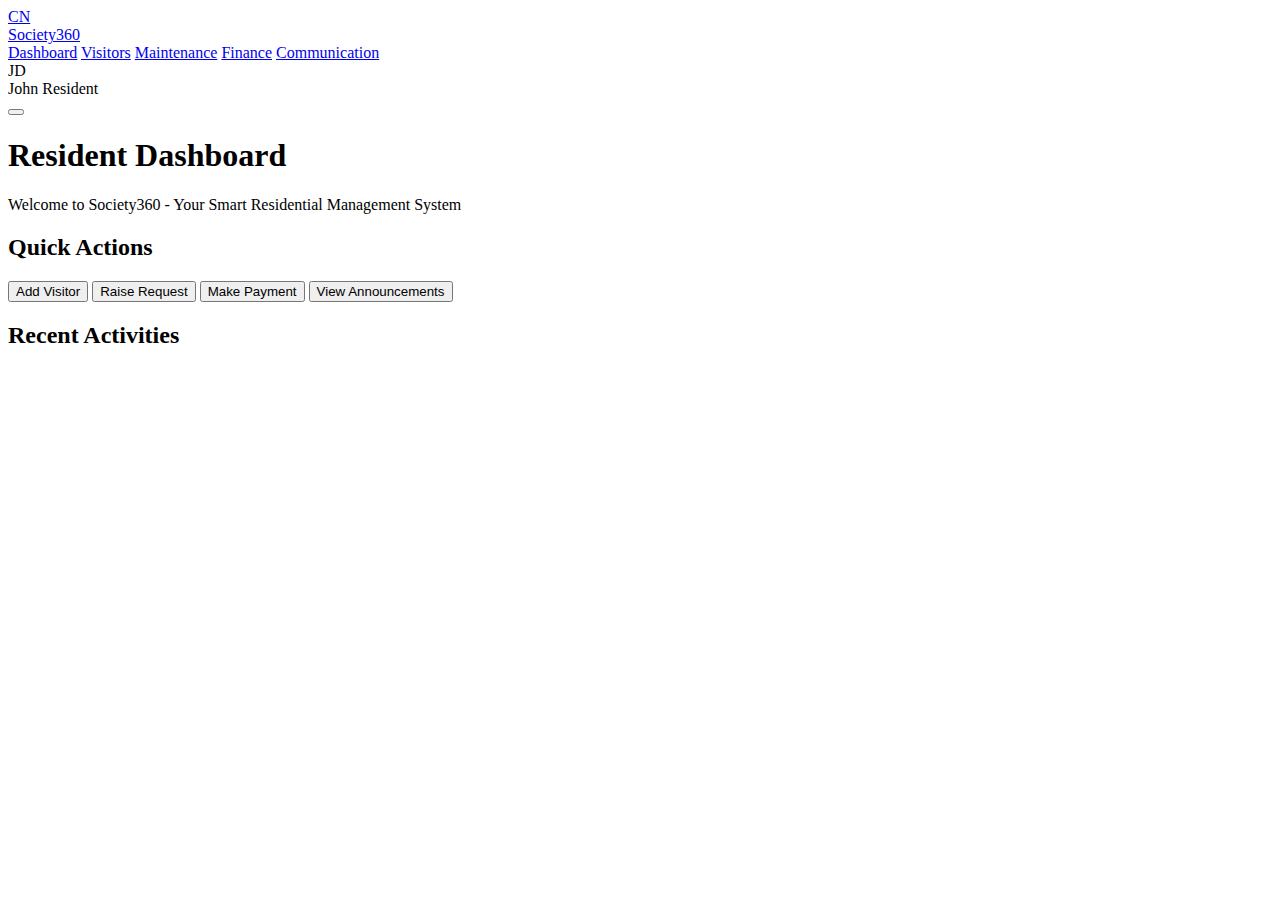
<file: Society360/frontend/index.html>
<!DOCTYPE html>
<html lang="en">
<head>
    <meta charset="UTF-8">
    <meta name="viewport" content="width=device-width, initial-scale=1.0">
    <title>Society360 - Smart Residential Management System</title>
</head>
<body>
    <!--Navigation-->
    <nav class="navbar">
        <div class="container nav-container">
            <a href="#" class="logo">
                <div class="logo-placeholder">CN</div>
                <span>Society360</span>
            </a>
            <div class="nav-menu">
                <a href="#dashboard" class="nav-link active"><i class="fas fa-home"></i> Dashboard</a>
                <a href="#visitors" class="nav-link"><i class="fas fa-users"></i> Visitors</a>
                <a href="#maintenance" class="nav-link"><i class="fas fa-tools"></i> Maintenance</a>
                <a href="#finance" class="nav-link"><i class="fas fa-wallet"></i> Finance</a>
                <a href="#communication" class="nav-link"><i class="fas fa-comments"></i> Communication</a>
                <div class="user-profile">
                    <div class="avatar" id="user-avatar">JD</div>
                    <span class="user-name" id="user-name">John Resident</span>
                    <i class="fas fa-chevron-down"></i>
                </div>
            </div>
            <button class="mobile-menu-btn">
                <i class="fas fa-bars"></i>
            </button>
        </div>
    </nav>

    <!-- Main Content -->
    <main class="container">
        <!-- Dashboard -->
        <section id="dashboard" class="dashboard-section active-section">
            <div class="section-header">
                <h1><i class="fas fa-home"></i> Resident Dashboard</h1>
                <p class="welcome-text">Welcome to Society360 - Your Smart Residential Management System</p>
            </div>
            
            <div class="stats-grid" id="dashboard-stats">
                <!-- Stats will be loaded by JavaScript -->
            </div>
            
            <div class="quick-actions">
                <h2>Quick Actions</h2>
                <div class="action-buttons">
                    <button class="action-btn" onclick="showVisitorModal()">
                        <i class="fas fa-user-plus"></i>
                        <span>Add Visitor</span>
                    </button>
                    <button class="action-btn" onclick="showMaintenanceModal()">
                        <i class="fas fa-tools"></i>
                        <span>Raise Request</span>
                    </button>
                    <button class="action-btn" onclick="showPaymentModal()">
                        <i class="fas fa-rupee-sign"></i>
                        <span>Make Payment</span>
                    </button>
                    <button class="action-btn" onclick="showAnnouncementModal()">
                        <i class="fas fa-bullhorn"></i>
                        <span>View Announcements</span>
                    </button>
                </div>
            </div>
            
            <div class="recent-activities">
                <h2>Recent Activities</h2>
                <div class="activity-list" id="recent-activities">
                    <!-- Activities will be loaded by JavaScript -->
                </div>
            </div>
        </section>
</body>
</html>
</file>
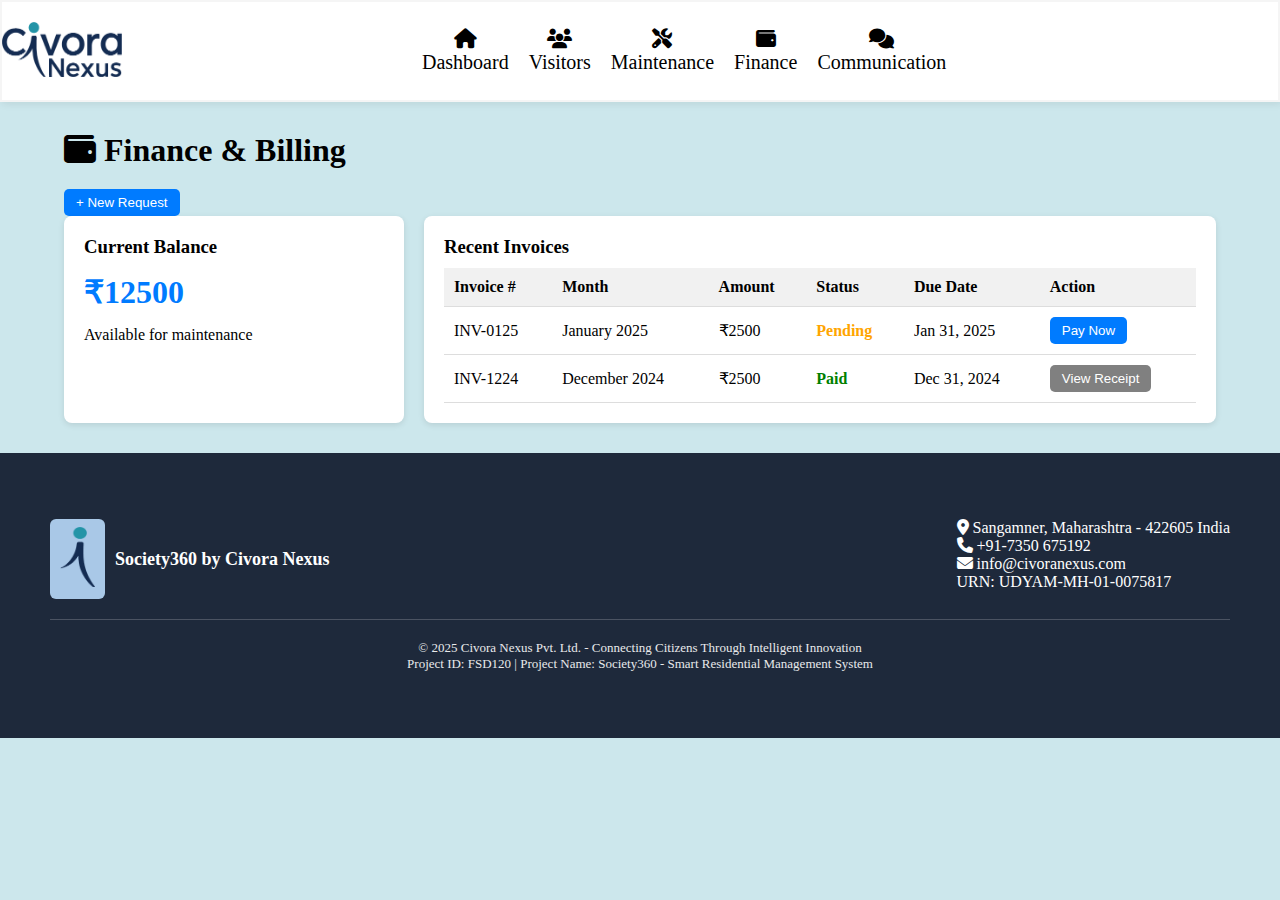
<file: Society360/frontend/Society360/finance.html>
<!DOCTYPE html>
<html lang="en">
<head>
    <meta charset="UTF-8">
    <meta name="viewport" content="width=device-width, initial-scale=1.0">
    <title>Document</title>
    <link rel="stylesheet" href="finance.css">
    <link rel="stylesheet" href="https://cdnjs.cloudflare.com/ajax/libs/font-awesome/6.4.0/css/all.min.css">
</head>
<body>
    <nav class="navbar">
            <span><img src="Long_logo.png"></span>
            <div class="navbar-options">
                <span>
                    <a href="residentpage.html" class="nav link">
                        <i class="fa-solid fa-house"></i> 
                        Dashboard
                    </a>
                </span>
                <span>
                    <a href="visitor.html" class="nav link">
                        <i class="fa-solid fa-users"></i>
                        Visitors
                    </a>
                </span>
                <span>
                    <a href="maintenance.html" class="nav link">
                        <i class="fa-solid fa-screwdriver-wrench"></i>
                        Maintenance
                    </a>
                </span>
                <span>
                    <a href="finance.html" class="nav link">
                        <i class="fa-solid fa-wallet"></i>
                        Finance
                    </a>
                </span>
                <span style="margin-right: 500px;">
                    <a href="#communication" class="nav link">
                        <i class="fa-solid fa-comments"></i> 
                        Communication
                    </a>
                </span>
            </div>
        </nav>

<div class="container">

     <div class="header">
        <h1>
            <i class="fa-solid fa-wallet"></i>
            Finance & Billing
        </h1>
        <button class="new-btn">+ New Request</button>
    </div>

    <div class="billing">

        <div class="balance-card">
            <h3>Current Balance</h3>
            <h1>₹12500</h1>
            <p>Available for maintenance</p>
        </div>

        <div class="invoice-card">
            <h3>Recent Invoices</h3>

            <table>
                <thead>
                    <tr>
                        <th>Invoice #</th>
                        <th>Month</th>
                        <th>Amount</th>
                        <th>Status</th>
                        <th>Due Date</th>
                        <th>Action</th>
                    </tr>
                </thead>

                <tbody>
                    <tr>
                        <td>INV-0125</td>
                        <td>January 2025</td>
                        <td>₹2500</td>
                        <td class="pending">Pending</td>
                        <td>Jan 31, 2025</td>
                        <td><button class="pay">Pay Now</button></td>
                    </tr>

                    <tr>
                        <td>INV-1224</td>
                        <td>December 2024</td>
                        <td>₹2500</td>
                        <td class="paid">Paid</td>
                        <td>Dec 31, 2024</td>
                        <td><button class="view">View Receipt</button></td>
                    </tr>
                </tbody>
            </table>

        </div>
    </div>
</div>

<footer class="footer">
            <div class="footer-top">
                <div class="footer-left">
                    <div class="logo-box">
                        <span class="logo-icon"><img src="short_logo.png"></span>
                        <span class="logo-text">Society360 by Civora Nexus</span>
                    </div>
                </div>

                <div>
                    <p><i class="fa-solid fa-location-dot"></i> Sangamner, Maharashtra - 422605 India</p>
                    <p><i class="fa-solid fa-phone"></i> +91-7350 675192</p>
                    <p><i class="fa-solid fa-envelope"></i> info@civoranexus.com</p>
                    <p>URN: UDYAM-MH-01-0075817</p>
                </div>

            </div>
            <div class="footer-bottom">
                <p>
                  © 2025 Civora Nexus Pvt. Ltd. - Connecting Citizens 
                  Through Intelligent Innovation<br>
                    Project ID: FSD120 | Project Name: Society360 - Smart 
                  Residential Management System
                </p>
            </div>
        </footer>

</body>
</html>

</body>
</html>
</file>
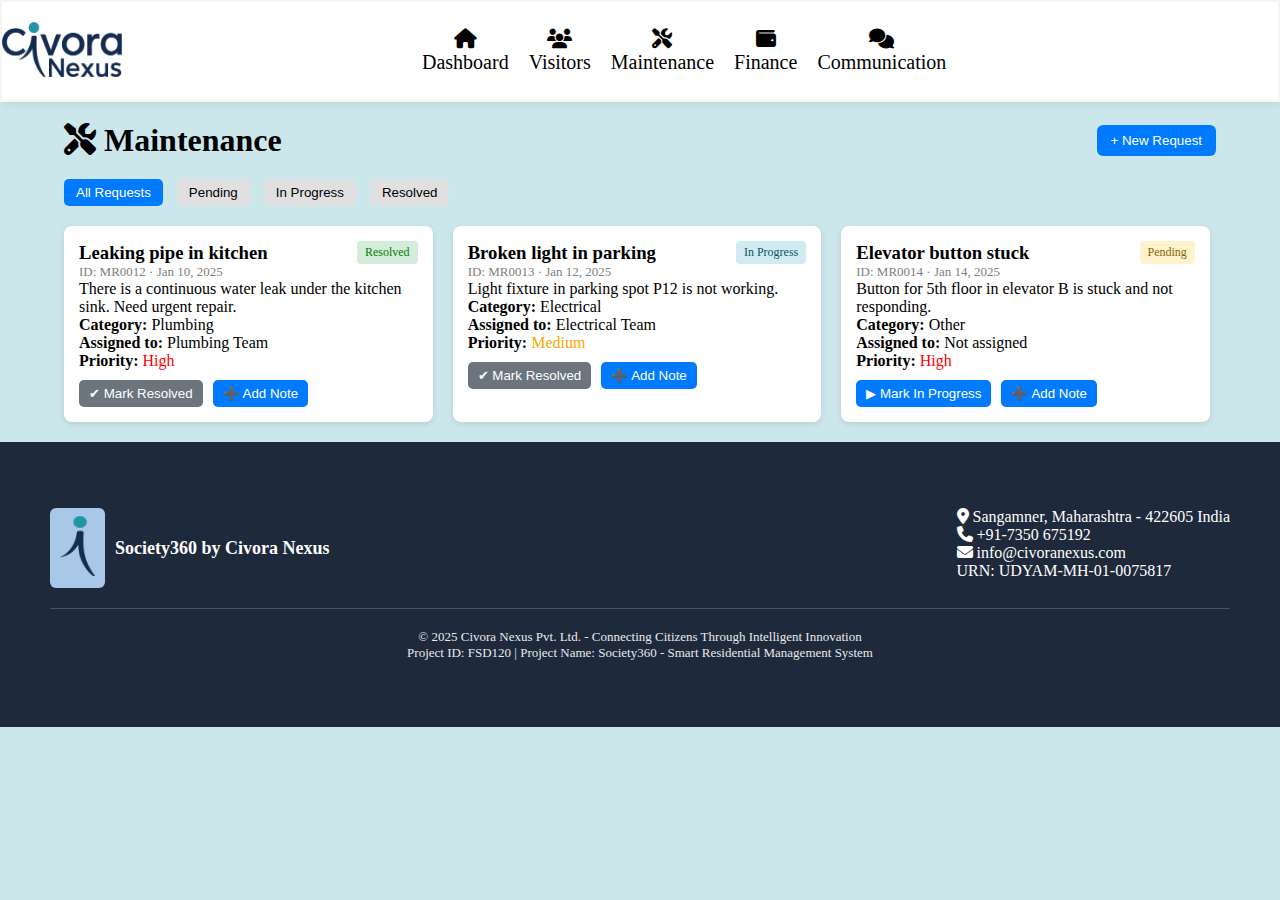
<file: Society360/frontend/Society360/maintenance.html>
<!DOCTYPE html>
<html lang="en">
<head>
    <meta charset="UTF-8">
    <title>Maintenance Requests</title>
    <link rel="stylesheet" href="maintenance.css">
    <link rel="stylesheet" href="https://cdnjs.cloudflare.com/ajax/libs/font-awesome/6.4.0/css/all.min.css">
</head>
<body>
    <nav class="navbar">
            <span><img src="Long_logo.png"></span>
            <div class="navbar-options">
                <span>
                    <a href="residentpage.html" class="nav link">
                        <i class="fa-solid fa-house"></i> 
                        Dashboard
                    </a>
                </span>
                <span>
                    <a href="visitor.html" class="nav link">
                        <i class="fa-solid fa-users"></i>
                        Visitors
                    </a>
                </span>
                <span>
                    <a href="maintenance.html" class="nav link">
                        <i class="fa-solid fa-screwdriver-wrench"></i>
                        Maintenance
                    </a>
                </span>
                <span>
                    <a href="#finance" class="nav link">
                        <i class="fa-solid fa-wallet"></i>
                        Finance
                    </a>
                </span>
                <span style="margin-right: 500px;">
                    <a href="#communication" class="nav link">
                        <i class="fa-solid fa-comments"></i> 
                        Communication
                    </a>
                </span>
            </div>
        </nav>

<div class="container">

    <div class="header">
        <h1>
            <i class="fa-solid fa-screwdriver-wrench"></i>
            Maintenance
        </h1>
        <button class="new-btn">+ New Request</button>
    </div>

    <div class="tabs">
        <button class="active">All Requests</button>
        <button>Pending</button>
        <button>In Progress</button>
        <button>Resolved</button>
    </div>

    <div class="cards">

        <div class="card">
            <div class="card-header">
                <h3>Leaking pipe in kitchen</h3>
                <span class="status resolved">Resolved</span>
            </div>

            <p class="id">ID: MR0012 · Jan 10, 2025</p>
            <p>There is a continuous water leak under the kitchen sink. Need urgent repair.</p>

            <p><b>Category:</b> Plumbing</p>
            <p><b>Assigned to:</b> Plumbing Team</p>
            <p><b>Priority:</b> <span class="priority high">High</span></p>

            <button class="btn gray">✔ Mark Resolved</button>
            <button class="btn blue">➕ Add Note</button>
        </div>

        <div class="card">
            <div class="card-header">
                <h3>Broken light in parking</h3>
                <span class="status progress">In Progress</span>
            </div>

            <p class="id">ID: MR0013 · Jan 12, 2025</p>
            <p>Light fixture in parking spot P12 is not working.</p>

            <p><b>Category:</b> Electrical</p>
            <p><b>Assigned to:</b> Electrical Team</p>
            <p><b>Priority:</b> <span class="priority medium">Medium</span></p>

            <button class="btn gray">✔ Mark Resolved</button>
            <button class="btn blue">➕ Add Note</button>
        </div>

        <div class="card">
            <div class="card-header">
                <h3>Elevator button stuck</h3>
                <span class="status pending">Pending</span>
            </div>

            <p class="id">ID: MR0014 · Jan 14, 2025</p>
            <p>Button for 5th floor in elevator B is stuck and not responding.</p>

            <p><b>Category:</b> Other</p>
            <p><b>Assigned to:</b> Not assigned</p>
            <p><b>Priority:</b> <span class="priority high">High</span></p>

            <button class="btn blue">▶ Mark In Progress</button>
            <button class="btn blue">➕ Add Note</button>
        </div>

    </div>
</div>
<footer class="footer">
            <div class="footer-top">
                <div class="footer-left">
                    <div class="logo-box">
                        <span class="logo-icon"><img src="short_logo.png"></span>
                        <span class="logo-text">Society360 by Civora Nexus</span>
                    </div>
                </div>

                <div>
                    <p><i class="fa-solid fa-location-dot"></i> Sangamner, Maharashtra - 422605 India</p>
                    <p><i class="fa-solid fa-phone"></i> +91-7350 675192</p>
                    <p><i class="fa-solid fa-envelope"></i> info@civoranexus.com</p>
                    <p>URN: UDYAM-MH-01-0075817</p>
                </div>

            </div>
            <div class="footer-bottom">
                <p>
                  © 2025 Civora Nexus Pvt. Ltd. - Connecting Citizens 
                  Through Intelligent Innovation<br>
                    Project ID: FSD120 | Project Name: Society360 - Smart 
                  Residential Management System
                </p>
            </div>
        </footer>

</body>
</html>
</file>
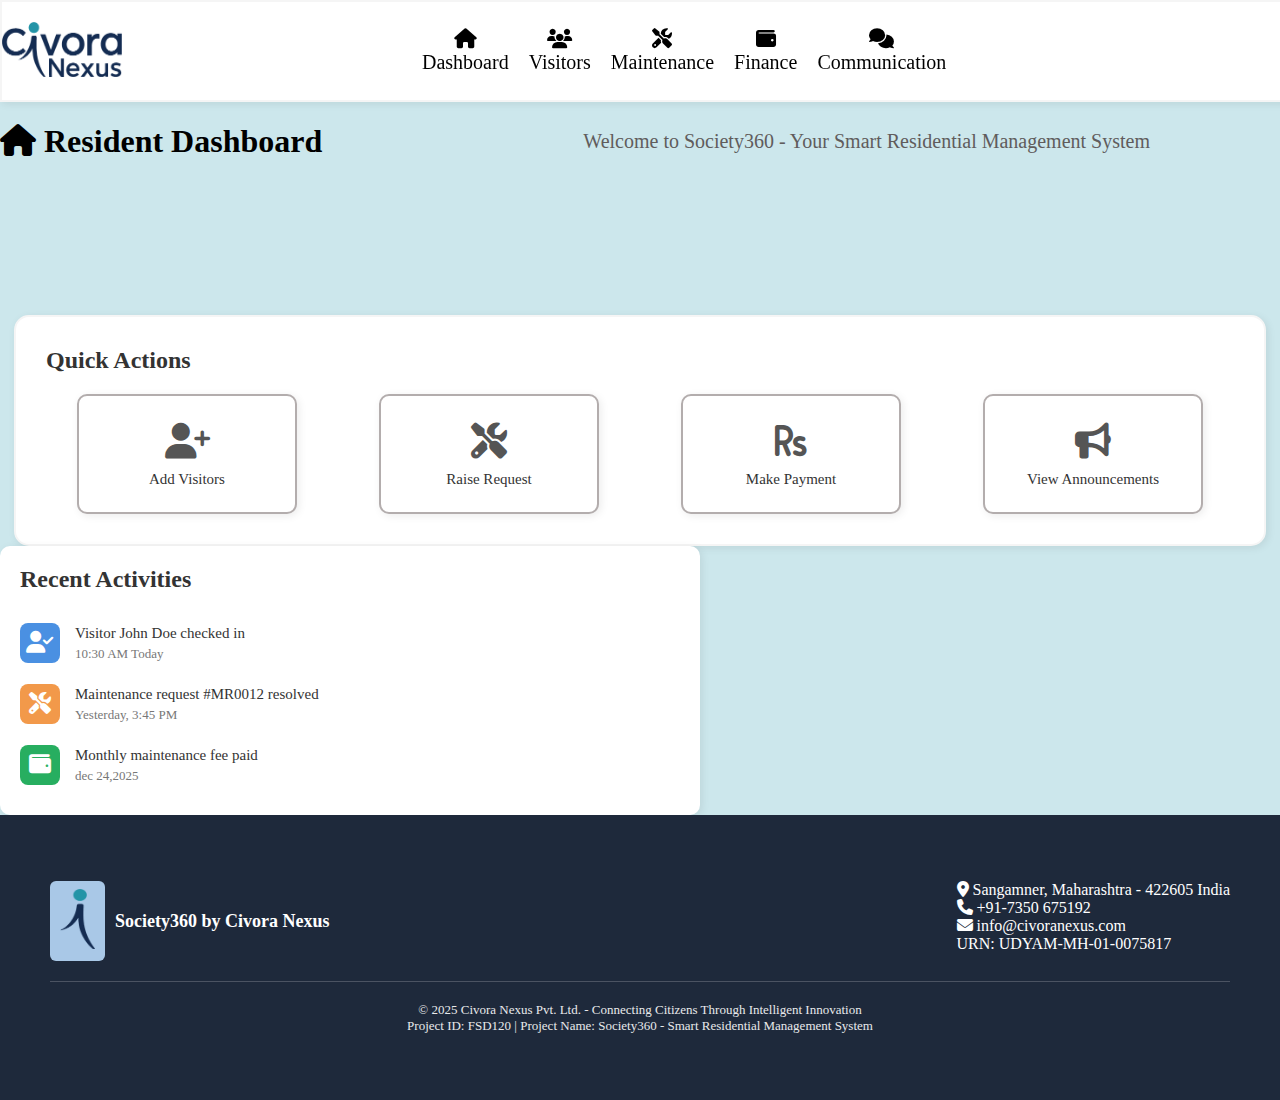
<file: Society360/frontend/Society360/residentpage.html>
<!DOCTYPE html>
<html lang="en">
<head>
    <meta charset="UTF-8">
    <meta name="viewport" content="width=device-width, initial-scale=1.0">
    <title>Document</title>
    <link rel="stylesheet" href="residentpage.css">
    <link rel="stylesheet" href="https://cdnjs.cloudflare.com/ajax/libs/font-awesome/6.4.0/css/all.min.css">
    <link rel="stylesheet" href="#dashboard">
</head>
<body>
    <section>
        <nav class="navbar">
            <span><img src="Long_logo.png"></span>
            <div class="navbar-options">
                <span>
                    <a href="residentpage.html" class="nav link">
                        <i class="fa-solid fa-house"></i> 
                        Dashboard
                    </a>
                </span>
                <span>
                    <a href="visitor.html" class="nav link">
                        <i class="fa-solid fa-users"></i>
                        Visitors
                    </a>
                </span>
                <span>
                    <a href="maintenance.html" class="nav link">
                        <i class="fa-solid fa-screwdriver-wrench"></i>
                        Maintenance
                    </a>
                </span>
                <span>
                    <a href="finance.html" class="nav link">
                        <i class="fa-solid fa-wallet"></i>
                        Finance
                    </a>
                </span>
                <span style="margin-right: 500px;">
                    <a href="#communication" class="nav link">
                        <i class="fa-solid fa-comments"></i> 
                        Communication
                    </a>
                </span>
            </div>
        </nav>

        <main class="content">
            <!-- Dashboard -->
        <section>
            <div class="section-header">
                <h1>
                    <i class="fa-solid fa-house"></i>
                    Resident Dashboard
                </h1>
                <p class="text">Welcome to Society360 - Your Smart Residential Management System</p>
            </div>
        </section>
        <section class="cards">
            <div class="container">
                <h2>Quick Actions</h2>
                
                <div class="actions">
                    <div class="card">
                        <span class="icons"><i class="fa-solid fa-user-plus"></i></span>
                        <p>Add Visitors</p>
                    </div>

                    <div class="card">
                        <span class="icons"><i class="fa-solid fa-screwdriver-wrench"></i></span>
                        <p>Raise Request</p>
                    </div>

                    <div class="card">
                        <span class="icons"><i class="fa-solid fa-rupee-sign"></i></span>
                        <p>Make Payment</p>
                    </div>

                    <div class="card">
                        <span class="btn"><i class="fa-solid fa-bullhorn"></i></span>
                        <p>View Announcements</p>
                    </div>
                </div>
            </div>

            <div class="activity-container">
                <h2>Recent Activities</h2>

                <div class="activity-item">
                    <div class="icon blue">
                        <span class="material icons"><i class="fa-solid fa-user-check"></i></span>
                    </div>
                    <div class="textt">    
                        <p class="titlee">Visitor John Doe checked in</p>
                        <p class="time">10:30 AM Today</p>
                    </div>
                </div>
                <hr>
                <div class="activity-item">
                    <div class="icon orange">
                        <span class="material-icons"><i class="fa-solid fa-screwdriver-wrench"></i></span>
                    </div>
                    <div class="textt">
                        <p class="titlee">Maintenance request #MR0012 resolved</p>
                        <p class="time">Yesterday, 3:45 PM</p>
                    </div>
                </div>
                <hr>
                <div class="activity-item">
                    <div class="icon green">
                        <span class="material-icons"><i class="fa-solid fa-wallet"></i></span>
                    </div>
                    <div class="textt">
                        <p class="titlee">Monthly maintenance fee paid</p>
                        <p class="time">dec 24,2025</p>
                    </div>
                </div>
            </div>
            
        </section>

        <footer class="footer">
            <div class="footer-top">
                <div class="footer-left">
                    <div class="logo-box">
                        <span class="logo-icon"><img src="short_logo.png"></span>
                        <span class="logo-text">Society360 by Civora Nexus</span>
                    </div>
                </div>

                <div>
                    <p><i class="fa-solid fa-location-dot"></i> Sangamner, Maharashtra - 422605 India</p>
                    <p><i class="fa-solid fa-phone"></i> +91-7350 675192</p>
                    <p><i class="fa-solid fa-envelope"></i> info@civoranexus.com</p>
                    <p>URN: UDYAM-MH-01-0075817</p>
                </div>

            </div>
            <div class="footer-bottom">
                <p>
                  © 2025 Civora Nexus Pvt. Ltd. - Connecting Citizens 
                  Through Intelligent Innovation<br>
                    Project ID: FSD120 | Project Name: Society360 - Smart 
                  Residential Management System
                </p>
            </div>
        </footer>
    </section>
</body>
</html>
</file>
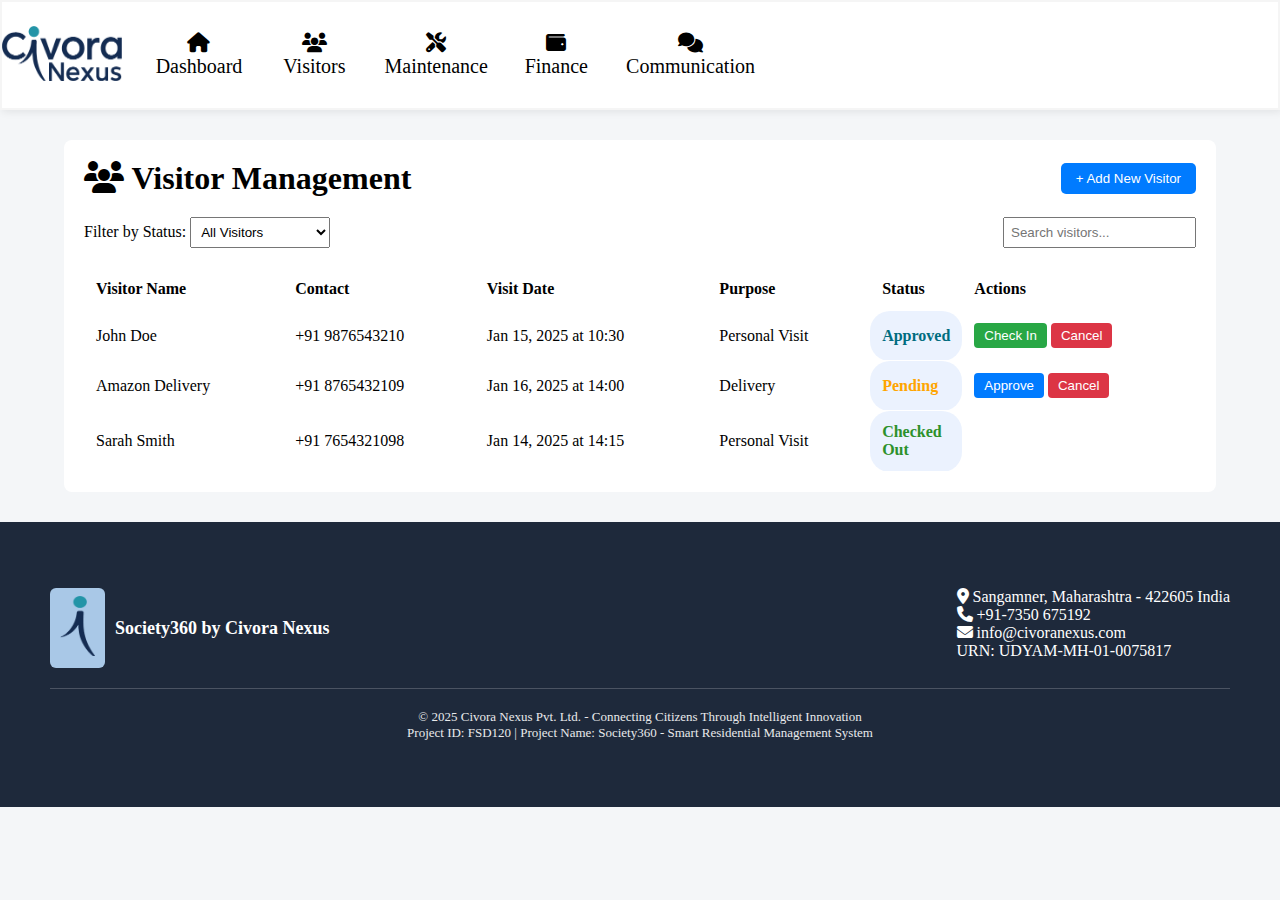
<file: Society360/frontend/Society360/visitor.html>
<!DOCTYPE html>
<html lang="en">
<head>
    <meta charset="UTF-8">
    <meta name="viewport" content="width=device-width, initial-scale=1.0">
    <title>Document</title>
    <link rel="stylesheet" href="https://cdnjs.cloudflare.com/ajax/libs/font-awesome/6.4.0/css/all.min.css">
    <link rel="stylesheet" href="visitor.css">
</head>
<body>
    <nav class="navbar">
        <span><img src="Long_logo.png"></span>
        <div class="navbar-options">
            <span>
                <a href="residentpage.html" class="nav link">
                    <i class="fa-solid fa-house"></i> 
                    Dashboard
                </a>
            </span>
            <span>
                <a href="visitor.html" class="nav link">
                    <i class="fa-solid fa-users"></i>
                    Visitors
                </a>
            </span>
            <span>
                <a href="maintenance.html" class="nav link">
                    <i class="fa-solid fa-screwdriver-wrench"></i>
                    Maintenance
                </a>
            </span>
            <span>
                <a href="finance.html" class="nav link">
                    <i class="fa-solid fa-wallet"></i>
                    Finance
                </a>
            </span>
            <span style="margin-right: 500px;">
                <a href="#communication" class="nav link">
                    <i class="fa-solid fa-comments"></i> 
                    Communication
                </a>
            </span>
        </div>
    </nav>
    <div class="container">

        <div class="header">
            <h1>
                <i class="fa-solid fa-users"></i>
                Visitor Management
            </h1>
            <button class="add-btn">+ Add New Visitor</button>
        </div>
        <div>
        <div class="filters">
            <div>
                <label>Filter by Status:</label>
                <select name="status" id="status">
                    <option value="all">All Visitors</option>
                    <option value="pending">Pending Approval</option>
                    <option value="approved">Approved</option>
                    <option value="checked-in">Checked In</option>
                    <option value="checked-out">Checked Out</option>
                </select>
            </div>
            <input type="text" placeholder="Search visitors...">
        </div>
            <table>
                <thead>
                    <tr>
                        <th>Visitor Name</th>
                        <th>Contact</th>
                        <th>Visit Date</th>
                        <th>Purpose</th>
                        <th>Status</th>
                        <th>Actions</th>
                    </tr>
                </thead>
                <tbody>
                    <tr>
                        <td>John Doe</td>
                        <td>+91 9876543210</td>
                        <td>Jan 15, 2025 at 10:30</td>
                        <td>Personal Visit</td>
                        <td class="approved">Approved</td>
                        <td>
                            <button class="checkin">Check In</button>
                            <button class="cancel">Cancel</button>
                        </td>
                    </tr>

                    <tr>
                        <td>Amazon Delivery</td>
                        <td>+91 8765432109</td>
                        <td>Jan 16, 2025 at 14:00</td>
                        <td>Delivery</td>
                        <td class="pending">Pending</td>
                        <td>
                            <button class="approve">Approve</button>
                            <button class="cancel">Cancel</button>
                        </td>
                    </tr>

                    <tr>
                        <td>Sarah Smith</td>
                        <td>+91 7654321098</td>
                        <td>Jan 14, 2025 at 14:15</td>
                        <td>Personal Visit</td>
                        <td class="checkout">Checked Out</td>
                        <td></td>
                    </tr>
                </tbody>
            </table>
        </div>
    </div>
    <footer class="footer">
        <div class="footer-top">
            <div class="footer-left">
                <div class="logo-box">
                    <span class="logo-icon"><img src="short_logo.png"></span>
                    <span class="logo-text">Society360 by Civora Nexus</span>
                </div>
            </div>

            <div>
                <p><i class="fa-solid fa-location-dot"></i> Sangamner, Maharashtra - 422605 India</p>
                <p><i class="fa-solid fa-phone"></i> +91-7350 675192</p>
                <p><i class="fa-solid fa-envelope"></i> info@civoranexus.com</p>
                <p>URN: UDYAM-MH-01-0075817</p>
            </div>

        </div>
        <div class="footer-bottom">
            <p>
            © 2025 Civora Nexus Pvt. Ltd. - Connecting Citizens 
            Through Intelligent Innovation<br>
            Project ID: FSD120 | Project Name: Society360 - Smart 
             Residential Management System
            </p>
        </div>
    </footer>
</body>
</html>
</file>
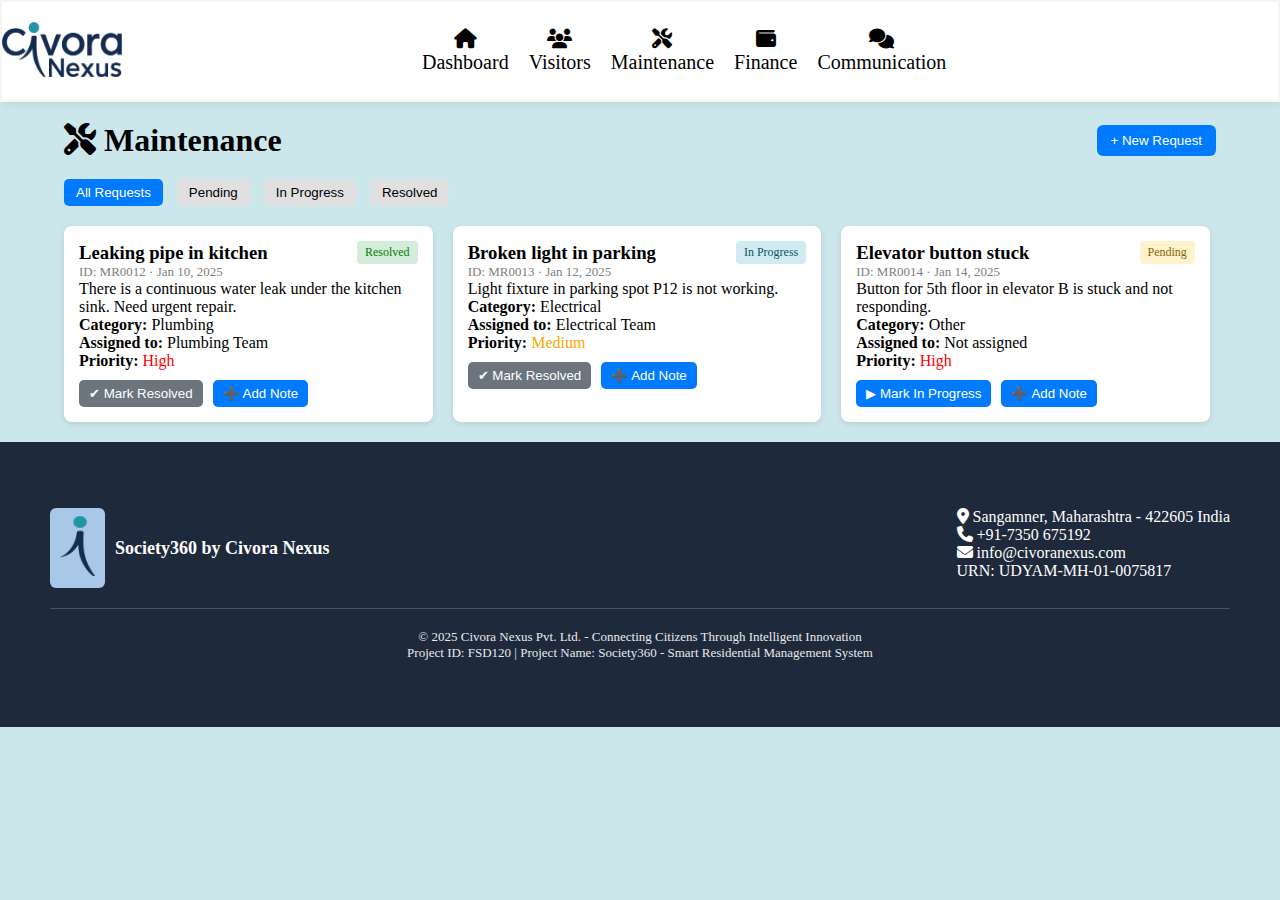
<file: Society360/frontend/Society360CN/maintenance.html>
<!DOCTYPE html>
<html lang="en">
<head>
    <meta charset="UTF-8">
    <title>Maintenance Requests</title>
    <link rel="stylesheet" href="maintenance.css">
    <link rel="stylesheet" href="https://cdnjs.cloudflare.com/ajax/libs/font-awesome/6.4.0/css/all.min.css">
</head>
<body>
    <nav class="navbar">
            <span><img src="Long_logo.png"></span>
            <div class="navbar-options">
                <span>
                    <a href="residentpage.html" class="nav link">
                        <i class="fa-solid fa-house"></i> 
                        Dashboard
                    </a>
                </span>
                <span>
                    <a href="visitor.html" class="nav link">
                        <i class="fa-solid fa-users"></i>
                        Visitors
                    </a>
                </span>
                <span>
                    <a href="maintenance.html" class="nav link">
                        <i class="fa-solid fa-screwdriver-wrench"></i>
                        Maintenance
                    </a>
                </span>
                <span>
                    <a href="finance.html" class="nav link">
                        <i class="fa-solid fa-wallet"></i>
                        Finance
                    </a>
                </span>
                <span style="margin-right: 500px;">
                    <a href="#communication" class="nav link">
                        <i class="fa-solid fa-comments"></i> 
                        Communication
                    </a>
                </span>
            </div>
        </nav>

<div class="container">

    <div class="header">
        <h1>
            <i class="fa-solid fa-screwdriver-wrench"></i>
            Maintenance
        </h1>
        <button class="new-btn">+ New Request</button>
    </div>

    <div class="tabs">
        <button class="active">All Requests</button>
        <button>Pending</button>
        <button>In Progress</button>
        <button>Resolved</button>
    </div>

    <div class="cards">

        <div class="card">
            <div class="card-header">
                <h3>Leaking pipe in kitchen</h3>
                <span class="status resolved">Resolved</span>
            </div>

            <p class="id">ID: MR0012 · Jan 10, 2025</p>
            <p>There is a continuous water leak under the kitchen sink. Need urgent repair.</p>

            <p><b>Category:</b> Plumbing</p>
            <p><b>Assigned to:</b> Plumbing Team</p>
            <p><b>Priority:</b> <span class="priority high">High</span></p>

            <button class="btn gray">✔ Mark Resolved</button>
            <button class="btn blue">➕ Add Note</button>
        </div>

        <div class="card">
            <div class="card-header">
                <h3>Broken light in parking</h3>
                <span class="status progress">In Progress</span>
            </div>

            <p class="id">ID: MR0013 · Jan 12, 2025</p>
            <p>Light fixture in parking spot P12 is not working.</p>

            <p><b>Category:</b> Electrical</p>
            <p><b>Assigned to:</b> Electrical Team</p>
            <p><b>Priority:</b> <span class="priority medium">Medium</span></p>

            <button class="btn gray">✔ Mark Resolved</button>
            <button class="btn blue">➕ Add Note</button>
        </div>

        <div class="card">
            <div class="card-header">
                <h3>Elevator button stuck</h3>
                <span class="status pending">Pending</span>
            </div>

            <p class="id">ID: MR0014 · Jan 14, 2025</p>
            <p>Button for 5th floor in elevator B is stuck and not responding.</p>

            <p><b>Category:</b> Other</p>
            <p><b>Assigned to:</b> Not assigned</p>
            <p><b>Priority:</b> <span class="priority high">High</span></p>

            <button class="btn blue">▶ Mark In Progress</button>
            <button class="btn blue">➕ Add Note</button>
        </div>

    </div>
</div>
<footer class="footer">
            <div class="footer-top">
                <div class="footer-left">
                    <div class="logo-box">
                        <span class="logo-icon"><img src="short_logo.png"></span>
                        <span class="logo-text">Society360 by Civora Nexus</span>
                    </div>
                </div>

                <div>
                    <p><i class="fa-solid fa-location-dot"></i> Sangamner, Maharashtra - 422605 India</p>
                    <p><i class="fa-solid fa-phone"></i> +91-7350 675192</p>
                    <p><i class="fa-solid fa-envelope"></i> info@civoranexus.com</p>
                    <p>URN: UDYAM-MH-01-0075817</p>
                </div>

            </div>
            <div class="footer-bottom">
                <p>
                  © 2025 Civora Nexus Pvt. Ltd. - Connecting Citizens 
                  Through Intelligent Innovation<br>
                    Project ID: FSD120 | Project Name: Society360 - Smart 
                  Residential Management System
                </p>
            </div>
        </footer>

</body>
</html>
</file>
<file: Society360/frontend/Society360/finance.css>
* {
    margin: 0;
    padding: 0;
    box-sizing: border-box;
}

.navbar {
    justify-content: space-around;
    display: flex;
    align-items: center;
    border: 2px solid whitesmoke;
    background:rgb(255, 255, 255);
    padding: 8px 0;
    box-shadow: 2px 2px 8px rgba(0, 0, 0, 0.08);
}

nav span img {
    height: 55px;
    width: 120px;
}

.navbar-options {
    text-align: center;
    color: #555;
    cursor: pointer;
    padding: 8px 14px;
    padding-left: 290px;
    border-radius: 8px;
    transition: 0.3s;
    font-size: 20px;
    display: flex;
    align-items: center;
}

.navbar-options:hover {
    background: white;
    color: rgb(26, 115, 232);
}

.navbar-options span {
    margin: 10px;
}

.navbar-options span a{
    text-decoration: none;
    color: black;
}

body {
    background-color: #CCE7EC;
}

.container {
    width: 90%;
    margin: 30px auto;
}

.header h1 {
    margin-bottom: 20px;
}

.billing {
    display: flex;
    gap: 20px;
}

.balance-card {
    width: 30%;
    background: white;
    padding: 20px;
    border-radius: 8px;
    box-shadow: 0 2px 6px rgba(0,0,0,0.1);
}

.balance-card h1 {
    color: #007bff;
    margin: 15px 0;
}

.invoice-card {
    width: 70%;
    background: white;
    padding: 20px;
    border-radius: 8px;
    box-shadow: 0 2px 6px rgba(0,0,0,0.1);
}

table {
    width: 100%;
    border-collapse: collapse;
    margin-top: 10px;
}

th, td {
    padding: 10px;
    text-align: left;
    border-bottom: 1px solid #ddd;
}

th {
    background-color: #f1f1f1;
}

.pending {
    color: orange;
    font-weight: bold;
}

.paid {
    color: green;
    font-weight: bold;
}

button {
    padding: 6px 12px;
    border: none;
    border-radius: 5px;
    cursor: pointer;
    background-color: #007bff;
    color: white;
}

button:hover {
    background-color: #555;
}

.pay {
    background-color: #007bff;
    color: white;
}

.pay:hover {
    background-color: #555;
    box-shadow: 2px 2px 8px black;
}

.view {
    background-color: gray;   
}

.view:hover {
    background-color: #7ea9a4;
    box-shadow: 2px 2px 8px black;
}

.footer {
    background: #1e293b;
    color: white;
    padding: 66px 50px;
}

.footer-top {
    display: flex;
    justify-content: space-between;
    align-items: flex-start;
    border-bottom: 1px solid rgba(255, 255, 255, 0.2);
    padding-bottom: 20px;
}

.footer-left {
    display: flex;
    align-items: center;
}

.logo-box {
    display: flex;
    align-items: center;
    gap: 10px;
}

.logo-icon {
    background: rgb(169, 200, 231);
    color: white;
    padding: 8px 10px;
    border-radius: 6px;
    font-weight: bold;
}

.logo-text {
    font-size: 18px;
    font-weight: 600;
}

.footer-right p {
    font-size: 14px;
    margin-bottom: 6px;
    text-align: right;
}

.footer-bottom {
    text-align: center;
    margin-top: 20px;
    font-size: 13px;
    opacity: 0.9;
}

@media (max-width:768px) {
.footer-top {
    flex-direction: column;
    gap: 20px;
}

.footer-right p {
    text-align: left;
}
}

img {
    height: 60px;
    width: 35px;
}
</file>
<file: Society360/frontend/Society360/maintenance.css>
* {
    margin: 0;
    padding: 0;
    box-sizing: border-box;
}

.navbar {
    justify-content: space-around;
    display: flex;
    align-items: center;
    border: 2px solid whitesmoke;
    background:rgb(255, 255, 255);
    padding: 8px 0;
    box-shadow: 2px 2px 8px rgba(0, 0, 0, 0.08);
}

nav span img {
    height: 55px;
    width: 120px;
}

.navbar-options {
    text-align: center;
    color: #555;
    cursor: pointer;
    padding: 8px 14px;
    padding-left: 290px;
    border-radius: 8px;
    transition: 0.3s;
    font-size: 20px;
    display: flex;
    align-items: center;
}

.navbar-options:hover {
    background: white;
    color: rgb(26, 115, 232);
}

.navbar-options span {
    margin: 10px;
}

.navbar-options span a{
    text-decoration: none;
    color: black;
}

body {
    background-color: #CCE7EC;
}

.container {
    width: 90%;
    margin: 20px auto;
}

.header {
    display: flex;
    justify-content: space-between;
    align-items: center;
}

.new-btn {
    background: #007bff;
    color: white;
    border: none;
    padding: 8px 14px;
    border-radius: 6px;
}

.tabs {
    margin: 20px 0;
}

.tabs button {
    padding: 6px 12px;
    margin-right: 10px;
    border: none;
    border-radius: 5px;
    background: #e0e0e0;
}

.tabs .active {
    background: #007bff;
    color: white;
}

.cards {
    display: flex;
    gap: 20px;
}

.card {
    background: white;
    padding: 15px;
    width: 32%;
    border-radius: 8px;
    box-shadow: 0 2px 6px rgba(0,0,0,0.1);
}

.card-header {
    display: flex;
    justify-content: space-between;
    align-items: center;
}

.id {
    font-size: 13px;
    color: gray;
}

.status {
    padding: 4px 8px;
    border-radius: 4px;
    font-size: 12px;
}

.resolved { background: #d4edda; color: green; }
.progress { background: #d1ecf1; color: #0c5460; }
.pending  { background: #fff3cd; color: #856404; }

.priority.high { color: red; }
.priority.medium { color: orange; }

.btn {
    padding: 6px 10px;
    border: none;
    border-radius: 5px;
    margin-top: 10px;
    margin-right: 6px;
}

.btn.blue {
    background: #007bff;
    color: white;
}

.btn.gray {
    background: #6c757d;
    color: white;
}

.footer {
    background: #1e293b;
    color: white;
    padding: 66px 50px;
}

.footer-top {
    display: flex;
    justify-content: space-between;
    align-items: flex-start;
    border-bottom: 1px solid rgba(255, 255, 255, 0.2);
    padding-bottom: 20px;
}

.footer-left {
    display: flex;
    align-items: center;
}

.logo-box {
    display: flex;
    align-items: center;
    gap: 10px;
}

.logo-icon {
    background: rgb(169, 200, 231);
    color: white;
    padding: 8px 10px;
    border-radius: 6px;
    font-weight: bold;
}

.logo-text {
    font-size: 18px;
    font-weight: 600;
}

.footer-right p {
    font-size: 14px;
    margin-bottom: 6px;
    text-align: right;
}

.footer-bottom {
    text-align: center;
    margin-top: 20px;
    font-size: 13px;
    opacity: 0.9;
}

@media (max-width:768px) {
.footer-top {
    flex-direction: column;
    gap: 20px;
}

.footer-right p {
    text-align: left;
}
}

img {
    height: 60px;
    width: 35px;
}
</file>
<file: Society360/frontend/Society360/residentpage.css>
* {
    margin: 0;
    padding: 0;
    box-sizing: border-box;
}

.navbar {
    justify-content: space-around;
    display: flex;
    align-items: center;
    border: 2px solid whitesmoke;
    background:rgb(255, 255, 255);
    padding: 8px 0;
    box-shadow: 2px 2px 8px rgba(0, 0, 0, 0.08);
    position: fixed;
}

nav span img {
    height: 55px;
    width: 120px;
}

.navbar-options {
    text-align: center;
    color: #555;
    cursor: pointer;
    padding: 8px 14px;
    padding-left: 290px;
    border-radius: 8px;
    transition: 0.3s;
    font-size: 20px;
    display: flex;
    align-items: center;
}

.navbar-options:hover {
    background: white;
    color: rgb(26, 115, 232);
}

.navbar-options span {
    margin: 10px;
}

.navbar-options span a{
    text-decoration: none;
    color: black;
}

.section-header {
    display: flex;
    justify-content: space-between;
    align-items: center;
    margin-bottom: 32px;
}

.text {
    color: rgb(96, 92, 92);
    font-size: 20px;
    margin: 130px;
}

.container {
    padding: 30px;
    border: 2px solid black;
    margin: 14px;
    margin-bottom: auto;
    border-radius: 15px;
    background: rgb(255, 255, 255);
    border-color: whitesmoke;
    box-shadow: 2px 2px 8px rgba(0, 0, 0, 0.08);
}

.container h2 {
    margin-bottom: 20px;
    color: rgb(51, 51, 51);
}

.actions {
    display: flex;
    gap: 20px;
    flex-wrap: wrap;
}

.card {
    background-color: white;
    width: 220px;
    height: 120px;
    border-radius: 10px;
    box-shadow: 2px 2px 8px rgba(0, 0, 0, 0.08);
    display: flex;
    flex-direction: column;
    justify-content: center;
    align-items: center;
    cursor: pointer;
    transition: 0.3s;
    margin: 0 auto;
    border: 2px solid rgb(179, 173, 173);
}

.card:hover {
    transform: translateY(-5px);
    box-shadow: 2px 2px 8px rgba(0, 0, 0, 0.15);
}

.card span {
    font-size: 36px;
    color: rgb(85, 85, 85);
    margin-bottom: 8px;
}

.card p {
    font-size: 15px;
    color: rgb(51, 51, 51);
}

body {
    background-color: #CCE7EC;
}

.activity-container {
    background: rgb(255, 255, 255);
    padding: 20px;
    border-radius: 10px;
    width: 700px;
    box-shadow: 2px 2px 8px rgba(0, 0, 0, 0.08);
}

.activity-container h2 {
    margin-bottom: 20px;
    color: rgb(51, 51, 51);
}

.activity-item {
    display: flex;
    align-items: center;
    gap: 15px;
    padding: 10px 0;
}

.icon {
    width: 40px;
    height: 40px;
    border-radius: 8px;
    display: flex;
    justify-content: center;
    align-items: center;
}

.icon span {
    font-size: 22px;
    color: white;
}

.blue {
    background: rgb(74, 144, 226);
}

.orange {
    background: rgb(242, 153, 74);
}

.green {
    background: rgb(39, 174, 96);
}

.textt .titlee {
    font-size: 15px;
    color: rgb(51, 51, 51);
    margin-bottom: 4px;
}

.textt .time {
    font-size: 13px;
    color: rgb(119, 119, 119);
}

hr {
    border: none;
    border-top: 1px solid white;
}

.footer {
    background: #1e293b;
    color: white;
    padding: 66px 50px;
}

.footer-top {
    display: flex;
    justify-content: space-between;
    align-items: flex-start;
    border-bottom: 1px solid rgba(255, 255, 255, 0.2);
    padding-bottom: 20px;
}

.footer-left {
    display: flex;
    align-items: center;
}

.logo-box {
    display: flex;
    align-items: center;
    gap: 10px;
}

.logo-icon {
    background: rgb(169, 200, 231);
    color: white;
    padding: 8px 10px;
    border-radius: 6px;
    font-weight: bold;
}

.logo-text {
    font-size: 18px;
    font-weight: 600;
}

.footer-right p {
    font-size: 14px;
    margin-bottom: 6px;
    text-align: right;
}

.footer-bottom {
    text-align: center;
    margin-top: 20px;
    font-size: 13px;
    opacity: 0.9;
}

@media (max-width:768px) {
.footer-top {
    flex-direction: column;
    gap: 20px;
}

.footer-right p {
    text-align: left;
}
}

img {
    height: 60px;
    width: 35px;
}
</file>
<file: Society360/frontend/Society360/visitor.css>
* {
    margin: 0;
    padding: 0;
    box-sizing: border-box;
}

.navbar {
    justify-content: space-around;
    display: flex;
    align-items: center;
    border: 2px solid whitesmoke;
    background:rgb(255, 255, 255);
    padding: 12px 0;
    box-shadow: 2px 2px 8px rgba(0, 0, 0, 0.08);
}

nav span img {
    height: 55px;
    width: 120px;
}

.navbar-options {
    text-align: center;
    color: #555;
    cursor: pointer;
    padding: 8px 14px;
    border-radius: 8px;
    transition: 0.3s;
    font-size: 20px;
    display: flex;
    align-items: center;
}

.navbar-options:hover {
    background: white;
    color: rgb(26, 115, 232);
}

.navbar-options span {
    margin: 10px;
}

.navbar-options span a{
    text-decoration: none;
    color: black;
}

body {
    background-color: rgb(244, 246, 248);
}

.container {
    width: 90%;
    margin: 30px auto;
    background: white;
    padding: 20px;
    border-radius: 8px;
}

.header {
    display: flex;
    justify-content: space-between;
    align-items: center;
}

.add-btn {
    background: rgb(0, 123, 255);
    color: white;
    border: none;
    padding: 8px 15px;
    border-radius: 5px;
}

.filters {
    display: flex;
    justify-content: space-between;
    margin: 20px 0;
}

.filters select {
    padding: 6px;
}

.filters input {
    padding: 6px;
}

table {
    width: 100%;
    border-collapse: collapse;
}

th, td {
    padding: 12px;
    text-align: left;
    border-bottom: 1px solid white;
}

th {
    background-color: white;
}

.approved {
    color: rgb(0, 109, 128);
    font-weight: bold;
    background: rgba(59, 130, 246, 0.1);
    border-radius: 20px;
    width: 10px;
}

.pending {
    color: orange;
    font-weight: bold;
    width: 10px;
    background: rgba(59, 130, 246, 0.1);
    border-radius: 20px;
}

.checkout {
    color: rgb(45, 145, 43);
    font-weight: bold;
    background: rgba(59, 130, 246, 0.1);
    width: 10px;
    border-radius: 20px;
}

button {
    padding: 5px 10px;
    border: none;
    border-radius: 4px;
}

.checkin {
    background: #28a745;
    color: white;
}

.approve {
    background: rgb(0, 123, 255);
    color: white;
}

.cancel {
    background: rgb(220, 53, 69);
    color: white;
}

.footer {
    background: #1e293b;
    color: white;
    padding: 66px 50px;
}

.footer-top {
    display: flex;
    justify-content: space-between;
    align-items: flex-start;
    border-bottom: 1px solid rgba(255, 255, 255, 0.2);
    padding-bottom: 20px;
}

.footer-left {
    display: flex;
    align-items: center;
}

.logo-box {
    display: flex;
    align-items: center;
    gap: 10px;
}

.logo-icon {
    background: rgb(169, 200, 231);
    color: white;
    padding: 8px 10px;
    border-radius: 6px;
    font-weight: bold;
}

.logo-text {
    font-size: 18px;
    font-weight: 600;
}

.footer-right p {
    font-size: 14px;
    margin-bottom: 6px;
    text-align: right;
}

.footer-bottom {
    text-align: center;
    margin-top: 20px;
    font-size: 13px;
    opacity: 0.9;
}

@media (max-width:768px) {
.footer-top {
    flex-direction: column;
    gap: 20px;
}

.footer-right p {
    text-align: left;
}
}

img {
    height: 60px;
    width: 35px;
}
</file>
<file: Society360/frontend/Society360CN/maintenance.css>
* {
    margin: 0;
    padding: 0;
    box-sizing: border-box;
}

.navbar {
    justify-content: space-around;
    display: flex;
    align-items: center;
    border: 2px solid whitesmoke;
    background:rgb(255, 255, 255);
    padding: 8px 0;
    box-shadow: 2px 2px 8px rgba(0, 0, 0, 0.08);
}

nav span img {
    height: 55px;
    width: 120px;
}

.navbar-options {
    text-align: center;
    color: #555;
    cursor: pointer;
    padding: 8px 14px;
    padding-left: 290px;
    border-radius: 8px;
    transition: 0.3s;
    font-size: 20px;
    display: flex;
    align-items: center;
}

.navbar-options:hover {
    background: white;
    color: rgb(26, 115, 232);
}

.navbar-options span {
    margin: 10px;
}

.navbar-options span a{
    text-decoration: none;
    color: black;
}

body {
    background-color: #CCE7EC;
}

.container {
    width: 90%;
    margin: 20px auto;
}

.header {
    display: flex;
    justify-content: space-between;
    align-items: center;
}

.new-btn {
    background: #007bff;
    color: white;
    border: none;
    padding: 8px 14px;
    border-radius: 6px;
}

.tabs {
    margin: 20px 0;
}

.tabs button {
    padding: 6px 12px;
    margin-right: 10px;
    border: none;
    border-radius: 5px;
    background: #e0e0e0;
}

.tabs .active {
    background: #007bff;
    color: white;
}

.cards {
    display: flex;
    gap: 20px;
}

.card {
    background: white;
    padding: 15px;
    width: 32%;
    border-radius: 8px;
    box-shadow: 0 2px 6px rgba(0,0,0,0.1);
}

.card-header {
    display: flex;
    justify-content: space-between;
    align-items: center;
}

.id {
    font-size: 13px;
    color: gray;
}

.status {
    padding: 4px 8px;
    border-radius: 4px;
    font-size: 12px;
}

.resolved { background: #d4edda; color: green; }
.progress { background: #d1ecf1; color: #0c5460; }
.pending  { background: #fff3cd; color: #856404; }

.priority.high { color: red; }
.priority.medium { color: orange; }

.btn {
    padding: 6px 10px;
    border: none;
    border-radius: 5px;
    margin-top: 10px;
    margin-right: 6px;
}

.btn.blue {
    background: #007bff;
    color: white;
}

.btn.gray {
    background: #6c757d;
    color: white;
}

.footer {
    background: #1e293b;
    color: white;
    padding: 66px 50px;
}

.footer-top {
    display: flex;
    justify-content: space-between;
    align-items: flex-start;
    border-bottom: 1px solid rgba(255, 255, 255, 0.2);
    padding-bottom: 20px;
}

.footer-left {
    display: flex;
    align-items: center;
}

.logo-box {
    display: flex;
    align-items: center;
    gap: 10px;
}

.logo-icon {
    background: rgb(169, 200, 231);
    color: white;
    padding: 8px 10px;
    border-radius: 6px;
    font-weight: bold;
}

.logo-text {
    font-size: 18px;
    font-weight: 600;
}

.footer-right p {
    font-size: 14px;
    margin-bottom: 6px;
    text-align: right;
}

.footer-bottom {
    text-align: center;
    margin-top: 20px;
    font-size: 13px;
    opacity: 0.9;
}

@media (max-width:768px) {
.footer-top {
    flex-direction: column;
    gap: 20px;
}

.footer-right p {
    text-align: left;
}
}

img {
    height: 60px;
    width: 35px;
}
</file>
